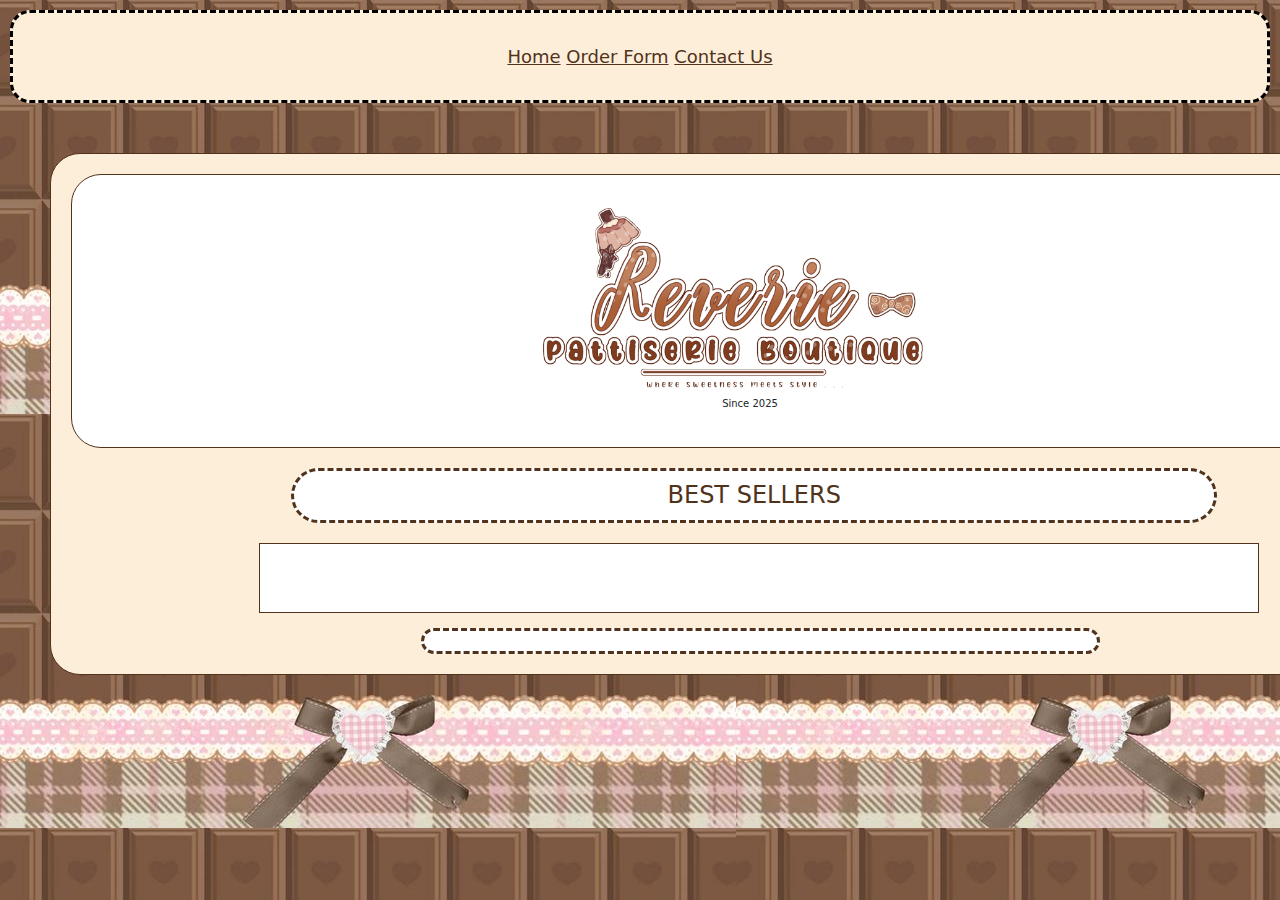
<file: index.html>
<!DOCTYPE html>
<html lang="en">
<head>
    <link rel="stylesheet" href="https://pyscript.net/releases/2025.7.3/core.css">
    <link href="https://cdn.jsdelivr.net/npm/bootstrap@5.3.3/dist/css/bootstrap.min.css" rel="stylesheet" integrity="sha384-QWTKZyjpPEjISv5WaRU9OFeRpok6YctnYmDr5pNlyT2bRjXh0JMhjY6hW+ALEwIH" crossorigin="anonymous">
    <script src="https://cdn.jsdelivr.net/npm/bootstrap@5.3.3/dist/js/bootstrap.bundle.min.js" integrity="sha384-YvpcrYf0tY3lHB60NNkmXc5s9fDVZLESaAA55NDzOxhy9GkcIdslK1eN7N6jIeHz" crossorigin="anonymous"></script>
    <link rel="stylesheet" type="text/css" href="styles.css">
    <link rel="preconnect" href="https://fonts.googleapis.com">
    <link rel="preconnect" href="https://fonts.gstatic.com" crossorigin>
    <link href="https://fonts.googleapis.com/css2?family=Jersey+10&family=Lobster&display=swap" rel="stylesheet">
    <script type="module" src="https://pyscript.net/releases/2025.7.3/core.js"></script>
    <title>Home Page</title>
</head>
<body>

    <div id="navbar">
        <a href="index.html">Home</a>
        <a href="form.html">Order Form</a>
        <a href="about.html">Contact Us</a>
    </div>
    
    <div id="div1">
                <div id="yo">
                    <img src="TICKLES.webp" width="550px">
                    <p style="font-size: 10px;">Since 2025</p>
                </div>
                    
                    <div id="disp">
                        <h4>BEST SELLERS</h4>
                        
                        <div class="row">

                            <div id="div2" class="col-sm-6">
                                <table id="the">
                                    <h5 id="mip"></h5>
                                
                                    
                                </table>
                            </div>
                            <div id="div3" class="col-sm-6">
                                    <table id="the">
                                        <h5 id="ay"></h5>
                                    
                                    </table>

                            </div>
                        </div> 

                    </div>

                    <div id="div4">

                    </div>
    </div>
    
    <script type ="py" src="main.py"></script>
    
</body>

</html>
</file>
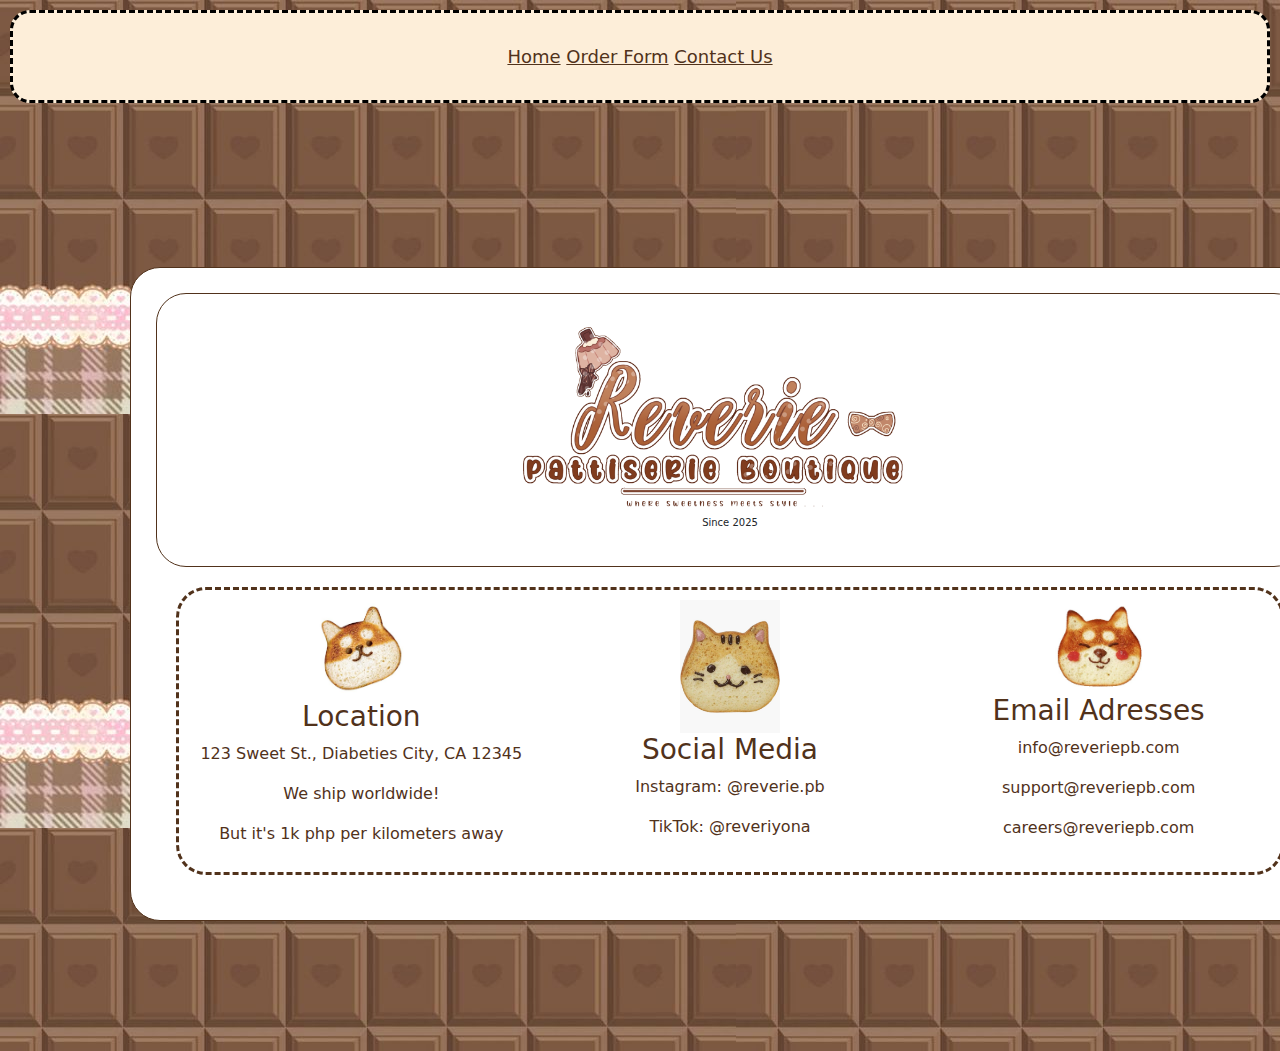
<file: about.html>
<!DOCTYPE html>
<html lang="en">
<head>
    <meta charset="UTF-8">
    <meta name="viewport" content="width=device-width, initial-scale=1.0">
    <link rel="stylesheet" href="https://pyscript.net/releases/2025.7.3/core.css">
    <link href="https://cdn.jsdelivr.net/npm/bootstrap@5.3.3/dist/css/bootstrap.min.css" rel="stylesheet" integrity="sha384-QWTKZyjpPEjISv5WaRU9OFeRpok6YctnYmDr5pNlyT2bRjXh0JMhjY6hW+ALEwIH" crossorigin="anonymous">
    <script src="https://cdn.jsdelivr.net/npm/bootstrap@5.3.3/dist/js/bootstrap.bundle.min.js" integrity="sha384-YvpcrYf0tY3lHB60NNkmXc5s9fDVZLESaAA55NDzOxhy9GkcIdslK1eN7N6jIeHz" crossorigin="anonymous"></script>
    <link rel="stylesheet" type="text/css" href="styl.css">
    <link rel="preconnect" href="https://fonts.googleapis.com">
    <link rel="preconnect" href="https://fonts.gstatic.com" crossorigin>
    <link href="https://fonts.googleapis.com/css2?family=Jersey+10&family=Lobster&display=swap" rel="stylesheet">
    <script type="module" src="https://pyscript.net/releases/2025.7.3/core.js"></script>
    <title>Contact Us</title>
</head>
<body>

    <div id="navbar">
        <a href="index.html">Home</a>
        <a href="form.html">Order Form</a>
        <a href="about.html">Contact Us</a>
    </div>
        <br>

    <div id="sweetness">

        <div id="yo">
                        <img src="TICKLES.webp" width="550px">
                        <p style="font-size: 10px;">Since 2025</p>
        </div>

        <div id="border">

            <div class="row">

                <div class="col-sm-4">
                <img src="shiba.jpg" width="100px">
                <h3>Location</h3>
                <p>123 Sweet St., Diabeties City, CA 12345</p>
                <p>We ship worldwide!</p>
                <p>But it's 1k php per kilometers away</p>
                </div>

                <div class="col-sm-4">
                <img src="kitty.jpg" width="100px">
                <h3>Social Media</h3>
                <p>Instagram: @reverie.pb</p>
                <p>TikTok: @reveriyona</p>
                </div>

                 <div class="col-sm-4">
                <img src="inu.jpg" width="100px">
                <h3>Email Adresses</h3>
                <p>info@reveriepb.com</p>
                <p>support@reveriepb.com</p>
                <p>careers@reveriepb.com</p>
                </div>

            </div>
            
        </div>

    </div>
</file>
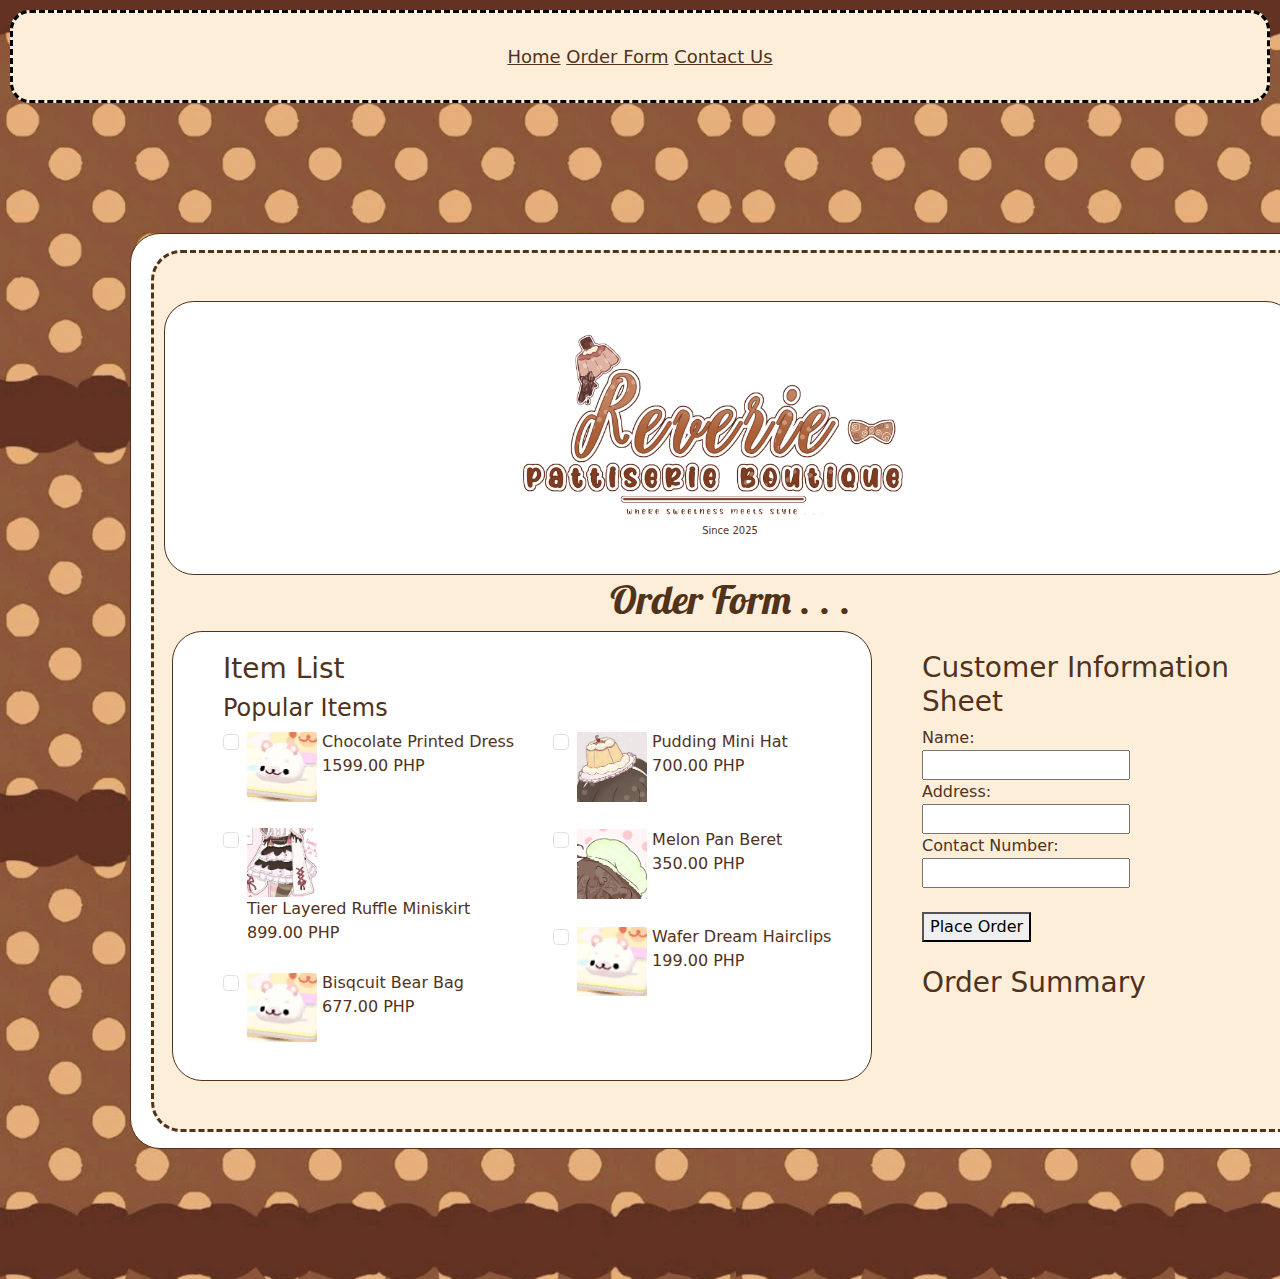
<file: form.html>
<!DOCTYPE html>
<html lang="en">
<head>
    <meta charset="UTF-8">
    <meta name="viewport" content="width=device-width, initial-scale=1.0">
    <link rel="stylesheet" href="https://pyscript.net/releases/2025.7.3/core.css">
    <link href="https://cdn.jsdelivr.net/npm/bootstrap@5.3.3/dist/css/bootstrap.min.css" rel="stylesheet" integrity="sha384-QWTKZyjpPEjISv5WaRU9OFeRpok6YctnYmDr5pNlyT2bRjXh0JMhjY6hW+ALEwIH" crossorigin="anonymous">
    <script src="https://cdn.jsdelivr.net/npm/bootstrap@5.3.3/dist/js/bootstrap.bundle.min.js" integrity="sha384-YvpcrYf0tY3lHB60NNkmXc5s9fDVZLESaAA55NDzOxhy9GkcIdslK1eN7N6jIeHz" crossorigin="anonymous"></script>
    <link rel="stylesheet" type="text/css" href="style.css">
    <link rel="preconnect" href="https://fonts.googleapis.com">
    <link rel="preconnect" href="https://fonts.gstatic.com" crossorigin>
    <link href="https://fonts.googleapis.com/css2?family=Jersey+10&family=Lobster&display=swap" rel="stylesheet">
    <script type="module" src="https://pyscript.net/releases/2025.7.3/core.js"></script>
    <title>Order Form</title>
</head>
<body>

    <div id="navbar">
        <a href="index.html">Home</a>
        <a href="form.html">Order Form</a>
        <a href="about.html">Contact Us</a>
    </div>
    <div id="sweetness">
        <div id="div1" class="mt-3 mb-3 pt-5 pb-5">
                    <div id="yo">
                        <img src="TICKLES.webp" width="550px">
                        <p style="font-size: 10px;">Since 2025</p>
                    </div>
            <h1>Order Form . . .</h1>
                <div class="row" id="ga">
                    <div class="col-sm-8">
                        <h3>Item List</h3>
                                        <h4>Popular Items</h4>
                                   <div class="row">
                                     <div class="col-sm-6">
                                    <div class="form-check">
                                        <img src="placeholder.jpg"  width="70px">
                                            <input type="checkbox" class="form-check-input" id="check1" name="option1" value="something">
                                            <label class="form-check-label" for="check1">Chocolate Printed Dress <br> 1599.00 PHP</label>
                                    </div>
                                    <br>
                                        <div class="form-check">
                                            <img src="02.webp"  width="70px">
                                            <input type="checkbox" class="form-check-input" id="check2" name="option2" value="something">
                                            <label class="form-check-label" for="check2">Tier Layered Ruffle Miniskirt <br> 899.00 PHP</label>
                                        </div>
                                        <br>
                                        <div class="form-check">
                                            <img src="placeholder.jpg"  width="70px">
                                            <input type="checkbox" class="form-check-input" id="check3" name="option3" value="something">
                                            <label class="form-check-label" for="check3">Bisqcuit Bear Bag <br> 677.00 PHP</label>
                                        </div> 

                                </div>

                                <div class="col-sm-6">
                            <div class="form-check">
                                <img src="04.webp" width="70px">
                                    <input type= "checkbox" class="form-check-input" id="check4" name="option1" value="something">
                                    <label class="form-check-label" for="check1">Pudding Mini Hat <br> 700.00 PHP</label>
                            </div>
                            <br>
                                <div class="form-check">
                                    <img src="05.webp"  width="70px">
                                    <input type="checkbox" class="form-check-input" id="check5" name="option2" value="something">
                                    <label class="form-check-label" for="check2">Melon Pan Beret <br> 350.00 PHP</label>
                                </div>
                                <br>
                                <div class="form-check">
                                    <img src="placeholder.jpg"  width="70px">
                                    <input type="checkbox" class="form-check-input" id="check6" name="option3" value="something">
                                    <label class="form-check-label" for="check3">Wafer Dream Hairclips <br> 199.00 PHP</label>
                                </div> 


                                </div> 
                                <br>
                                 <p id="mio"></p>
                       
                    </div>

                                   </div>

                    <div class="col-sm-4" id="yu">
                        <div>
                             <h3>Customer Information Sheet</h3>
                            <form>
                                <label for="name">Name:</label><br>
                                <input type="text" id="name" name="name"><br>
                                <label for="address">Address:</label><br>
                                <input type="text" id="address" name="address"><br>
                                <label for="contact">Contact Number:</label><br>
                                <input type="number" id="contact" name="contact"><br><br>
                                <Button type="button"  py-click="order">Place Order</Button>
                            </form>
                        </div>
                            <br>
                        <div id="summ">
                             <h3>Order Summary</h3>

                        </div>
                    </div>

                    
        </div>
    </div>
    
    <py-script src="forms.py" ></py-script>
</body>

</html>
</file>
<file: styles.css>
body{
	background-image: url(mip.jpg);

	animation: fadeInAnimation ease 3s;
	            animation-iteration-count: 1;
	            animation-fill-mode: forwards;
	    } 
	    @keyframes fadeInAnimation{
	            0% {
	                opacity: 0;
	            }

	            100% {
	                opacity: 1;
                }
            }

            a:link{
    color: #51321b;
}

a:visited{
    color: #51321b;
}

a:hover{
    color: #51321b;
    font-weight: bold;
}

#navbar{
    overflow: auto;
    background-color: #fdeed9;
    border-radius: 20px;
    text-align: center;
    padding: 30px;
    margin: 10px;
    font-size: large;
    color: #51321b;
    border: medium dashed black;
}

#yo{
    border: thin solid #51321b;
    padding: 20px;
    text-align: center;
    background-color: white;
    border-radius: 30px
}

h1{
    font-family: Lobster, cursive;
}

#div1{
    border: thin solid #51321b;
    padding: 20px;
    text-align: center;
    background-color: #fdeed9;
    width: 1400px;
    margin: 50px;
    border-radius: 30px;
}



#disp{
    margin-left: 200px;
}

h4{
    color: #51321b;
    background-color: white ;
    text-align: center;
    border: medium dashed;
    padding: 10px;
    margin: 20px;   
    border-radius: 30px;
    width: 80%;   
}

#the{
    table-layout: fixed;
    align: center;
    border: 1px solid #51321b;
    color: #51321b;
}

.row{
    border: 1px solid #51321b;
    padding: 30px;
    text-align: center;
    width: 1000px;
    background-color: white;
}

#div4{
    color: #51321b;
    background-color: white;
    text-align: center;
    border: medium dashed;
    padding: 10px;
    margin-left: 350px;
    margin-top: 15px;   
    border-radius: 30px;
    width: 50%;
    align: center;

}

#mip{
    font-weight: bold;
    text-align: left;
    color: #51321b;
}

#ay{
    font-weight: bold;
    color:#51321b;
}

#motto{
    font-family: 'Jersey 10';
}
</file>
<file: styl.css>
body{
	background-image: url(mip.jpg);

	animation: fadeInAnimation ease 3s;
	            animation-iteration-count: 1;
	            animation-fill-mode: forwards;
	    } 
	    @keyframes fadeInAnimation{
	            0% {
	                opacity: 0;
	            }

	            100% {
	                opacity: 1;
                }
            }

            a:link{
    color: #51321b;
}

a:visited{
    color: #51321b;
}

a:hover{
    color: #51321b;
    font-weight: bold;
}

#navbar{
    overflow: auto;
    background-color: #fdeed9;
    border-radius: 20px;
    text-align: center;
    padding: 30px;
    margin: 10px;
    font-size: large;
    color: #51321b;
    border: medium dashed black;
}

#yo{
    border: thin solid #51321b;
    padding: 20px;
    text-align: center;
    background-color: white;
    border-radius: 30px
}

h1{
    font-family: Lobster, cursive;
}

#border{
    color: #51321b;
    background-color: white ;
    text-align: center;
    border: medium dashed;
    padding: 10px;
    margin: 20px;   
    border-radius: 30px;

}

#disp{
    margin-left: 200px;
}

#ay{
    font-weight: bold;
    color:#51321b;
}

#motto{
    font-family: 'Jersey 10';
}

#sweetness{
    width: 1200px;
    margin: 130px;
    border: thin solid #51321b;
    background-color: white;
    border-radius: 30px;
    padding: 25px;
}
</file>
<file: style.css>
body{
	background-image: url(bg.jpg);

	animation: fadeInAnimation ease 3s;
	            animation-iteration-count: 1;
	            animation-fill-mode: forwards;
	    } 
	    @keyframes fadeInAnimation{
	            0% {
	                opacity: 0;
	            }

	            100% {
	                opacity: 1;
                }
            }

   
            

#yo{
    border: thin solid #51321b;
    padding: 20px;
    text-align: center;
    background-color: white;
    border-radius: 30px
}

a:link{
    color: #51321b;
}

a:visited{
    color: #51321b;
}

a:hover{
    color: #51321b;
    font-weight: bold;
}

#navbar{
    overflow: auto;
    background-color: #fdeed9;
    border-radius: 20px;
    text-align: center;
    padding: 30px;
    margin: 10px;
    font-size: large;
    color: #51321b;
    border: medium dashed black;
}

h1{
    font-family: Lobster, cursive;
    text-align: center;
}

#div1{
    color: #51321b;
    background-color: #fdeed9 ;
    text-align: center;
    border: medium dashed;
    padding: 10px;
    margin: 20px;   
    border-radius: 30px;
    size-adjust: 100px;

}

.col-sm-4{
    text-align: left;
    padding-left: 50px;
    padding-top: 20px;
}

.col-sm-8{
    border-radius: 30px;
    width: 700px;
    text-align: left;
    padding-left: 50px;
    padding-top: 20px;
    border: thin solid #51321b;
    background-color: white;
    padding-bottom: 20px;
    margin-left:20px

}

#sweetness{
    width: 1200px;
    margin: 130px;
    border: thin solid #51321b;
    background-color: white;
    border-radius: 30px;
}

#mio{
    text-align: center;
    font-size: 20px;
}
</file>
